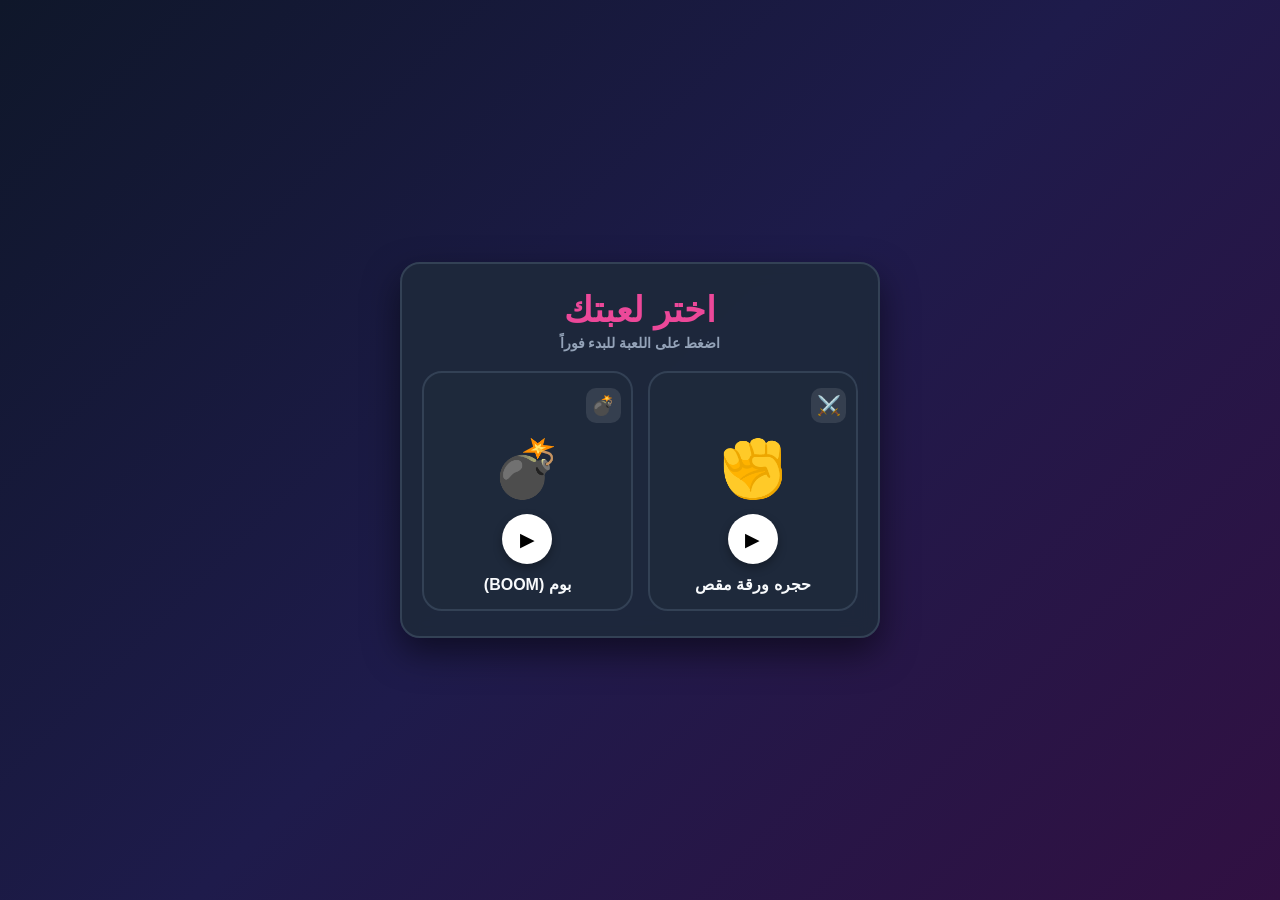
<file: index.html>
<!DOCTYPE html>
<html lang="ar" dir="rtl">
<head>
    <meta charset="UTF-8">
    <meta name="viewport" content="width=device-width, initial-scale=1.0">
    <title>منصة الألعاب الثنائية</title>
    <link rel="stylesheet" href="https://cdnjs.cloudflare.com/ajax/libs/font-awesome/6.4.0/css/all.min.css">
    <style>
        :root {
            --bg-gradient: linear-gradient(135deg, #0f172a, #1e1b4b, #311042);
            --card-bg: rgba(30, 41, 59, 0.95);
            --pink: #ec4899;
            --purple: #8b5cf6;
            --white: #f8fafc;
            --text-muted: #94a3b8;
            --border: #334155;
            --radius: 20px;
            --shadow: 0 15px 35px rgba(0,0,0,0.5);
        }
        * { box-sizing: border-box; margin: 0; padding: 0; font-family: 'Segoe UI', Tahoma, Geneva, Verdana, sans-serif; }
        body {
            background: var(--bg-gradient);
            color: var(--white);
            min-height: 100vh;
            display: flex;
            justify-content: center;
            align-items: center;
            padding: 15px;
        }
        .app-container { width: 100%; max-width: 480px; }
        .hero-card {
            background: var(--card-bg);
            border: 2px solid var(--border);
            border-radius: var(--radius);
            padding: 25px 20px;
            text-align: center;
            box-shadow: var(--shadow);
            backdrop-filter: blur(10px);
        }
        h1 { color: var(--pink); font-size: 2.2rem; margin-bottom: 5px; }
        .subtitle { color: var(--text-muted); font-size: 0.9rem; margin-bottom: 20px; font-weight: 600; }
        .games-grid { display: flex; gap: 15px; justify-content: center; margin-top: 10px; }
        .game-card-option {
            flex: 1; background: #1e293b; border: 2px solid var(--border);
            border-radius: 20px; padding: 15px 10px; display: flex; flex-direction: column;
            align-items: center; justify-content: space-between; cursor: pointer; transition: 0.3s; min-height: 240px;
            text-decoration: none;
        }
        .game-card-option:hover { border-color: var(--pink); transform: translateY(-5px); }
        .card-top-icons { width: 100%; display: flex; justify-content: space-between; align-items: center; }
        .mini-badge { width: 35px; height: 35px; background: rgba(255, 255, 255, 0.1); border-radius: 10px; display: flex; align-items: center; justify-content: center; font-size: 1.2rem; }
        .card-image-placeholder { font-size: 3.5rem; margin: 10px 0; }
        .play-btn-circle {
            width: 50px; height: 50px; background: #fff; color: #000; border-radius: 50%;
            display: flex; align-items: center; justify-content: center; font-size: 1.2rem;
            box-shadow: 0 4px 10px rgba(0,0,0,0.3); transition: 0.2s;
        }
        .game-card-option:hover .play-btn-circle { background: var(--pink); color: #fff; }
        .game-title-text { font-size: 1rem; font-weight: bold; color: var(--white); margin-top: 8px; }
    </style>
</head>
<body>
    <div class="app-container">
        <div class="hero-card">
            <h1>اختر لعبتك</h1>
            <p class="subtitle">اضغط على اللعبة للبدء فوراً</p>
            <div class="games-grid">
                <!-- زر لعبة حجرة ورقة مقص -->
                <a href="rps.html" class="game-card-option">
                    <div class="card-top-icons"><div class="mini-badge">⚔️</div></div>
                    <div class="card-image-placeholder">✊</div>
                    <div class="play-btn-circle">▶</div>
                    <div class="game-title-text">حجره ورقة مقص</div>
                </a>

                <!-- زر لعبة بوم -->
                <a href="boom.html" class="game-card-option">
                    <div class="card-top-icons"><div class="mini-badge">💣</div></div>
                    <div class="card-image-placeholder">💣</div>
                    <div class="play-btn-circle">▶</div>
                    <div class="game-title-text">بوم (BOOM)</div>
                </a>
            </div>
        </div>
    </div>
</body>
</html>
</file>
